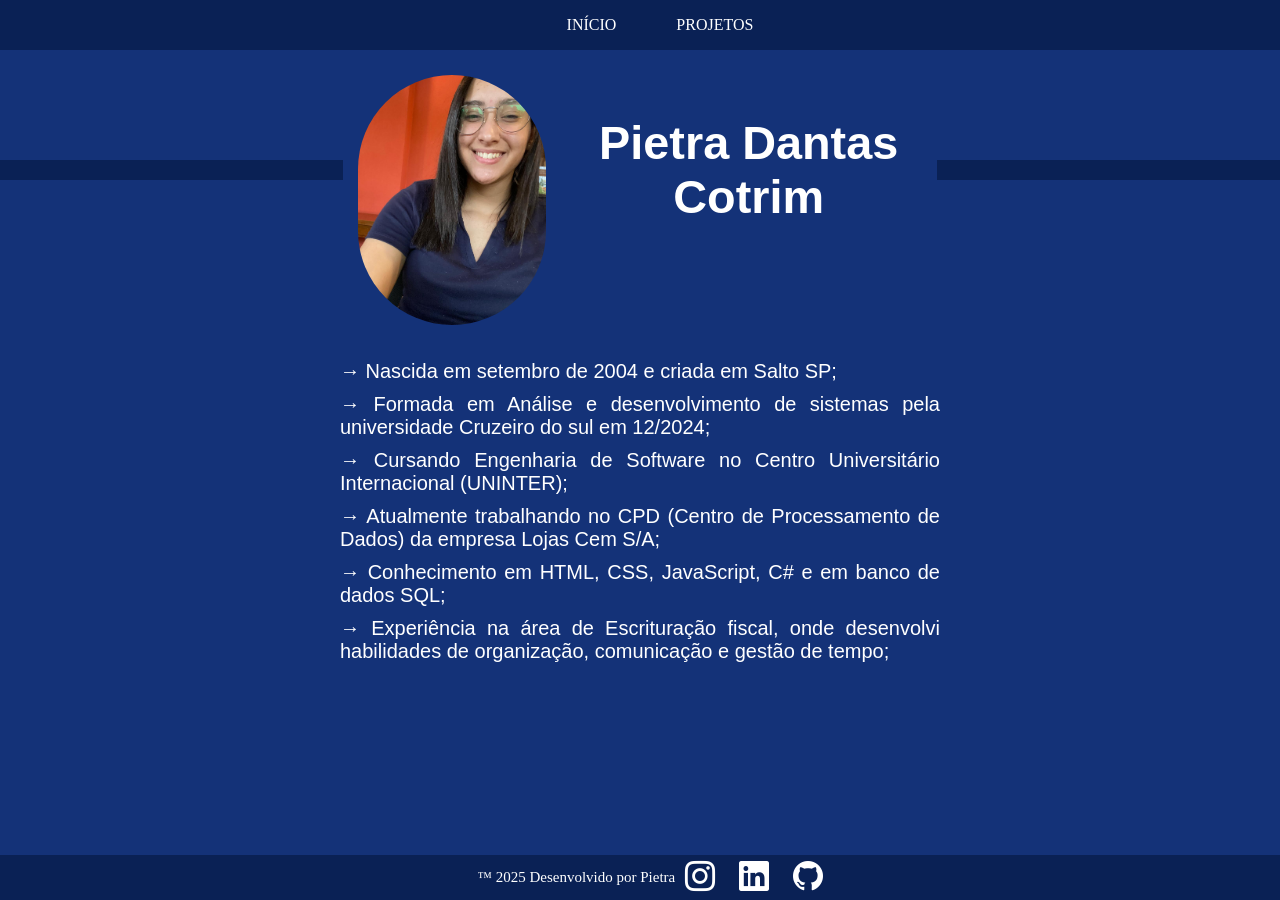
<file: index.html>
﻿<!DOCTYPE html>
<html lang="pt-br" xmlns="http://www.w3.org/1999/xhtml">
<head>
    <meta charset="utf-8" />
    <meta name="author" content="Pietra" />
    <meta name="keywords" content="HTML 5, css e semantica" />
    <meta name ="description" content = "Programação html, Layout.">
    <meta name="viewport" content="width=device-width, initial-scale=1.0">
    <title>Portfólio Pietra Cotrim</title>
    <link rel="stylesheet" href="CSS/estilo.css" />
    <link rel="stylesheet" href="https://cdn.jsdelivr.net/npm/bootstrap-icons@1.11.3/font/bootstrap-icons.css">
</head>
<body>
    <div class="menu">
        <nav>
            <ul>
                <li><a href="index.html"> INÍCIO </a></li>    
                <li><a href="Projetos.html"> PROJETOS </a></li>
            </ul>
        </nav>
    </div>
    <div class="principal">
        <div class="quadrado"></div>
        <img src="Imagens/eu.jpg" class="foto" />
        <h3> Pietra Dantas Cotrim</h3>
        <div class="quadrado"></div>
    </div>

	<div class="dados">
		<ul>
			<li> → Nascida em setembro de 2004 e criada em Salto SP; </li>
			<li> → Formada em  Análise e desenvolvimento de sistemas pela universidade Cruzeiro  do sul em 12/2024; </li>
			<li> → Cursando Engenharia de Software no Centro Universitário Internacional (UNINTER); </li>
            <li> → Atualmente trabalhando no CPD (Centro de Processamento de Dados) da empresa Lojas Cem S/A; </li>
			<li> → Conhecimento em HTML, CSS, JavaScript, C# e em banco de dados SQL;</li>
			<li class="ultima-linha"> → Experiência na área de Escrituração fiscal, onde desenvolvi habilidades de organização, comunicação e gestão de tempo; </li>
		</ul>
	</div>
    </div>
	  <footer>
        <p>&trade; 2025 Desenvolvido por Pietra</p>
         <div class="RedesSociais">
        <a href="https://www.instagram.com/pi_dantas/" target="_blank"><i class="bi bi-instagram"></i></a>
        <a href="https://www.linkedin.com/in/pietra-dantas/" target="_blank"><i class="bi bi-linkedin"></i></a>
        <a href="https://github.com/PietraCotrim" target="_blank"><i class="bi bi-github"></i></a>  
    </div>
    </footer>

</body>
</html>
</file>
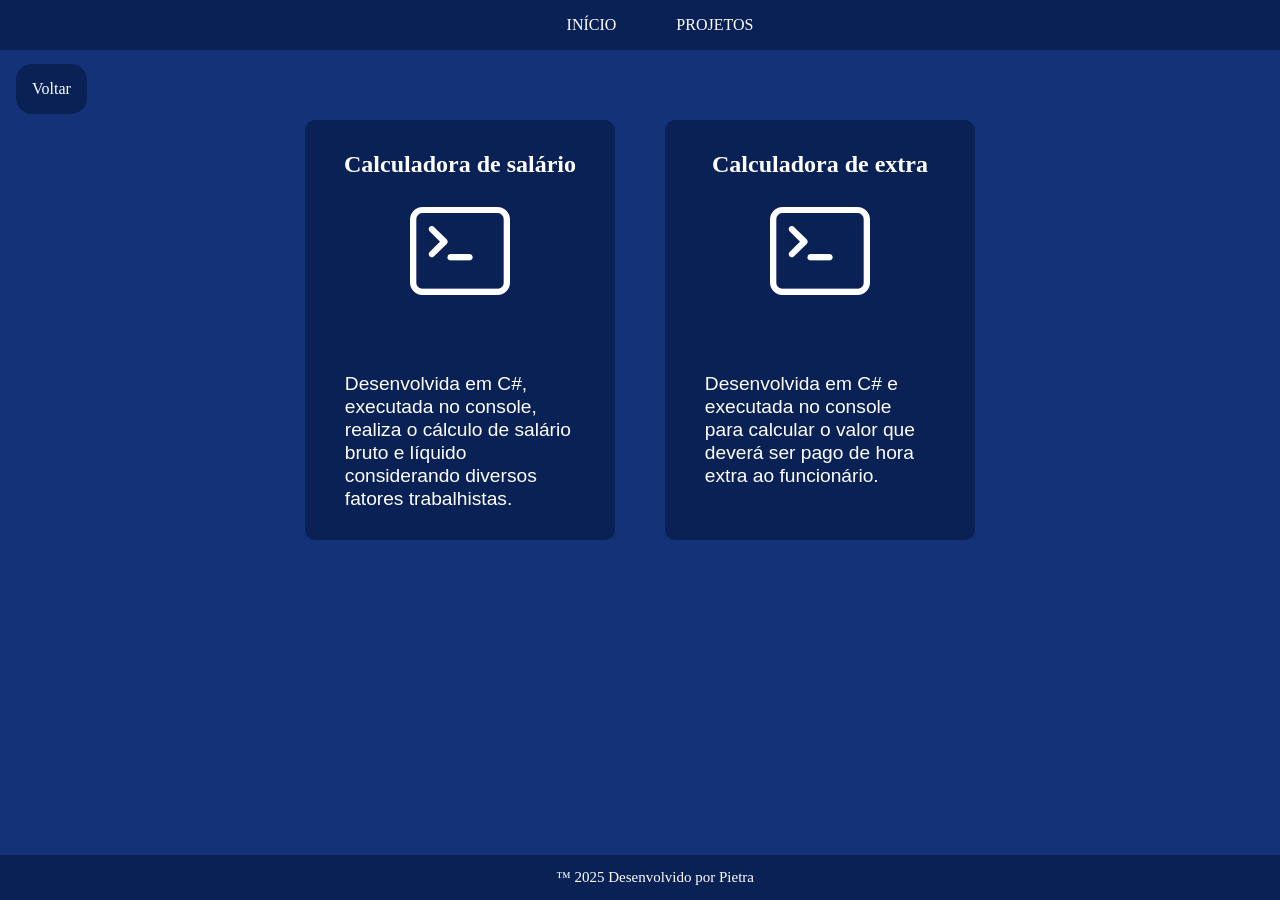
<file: CsharpProjetos.html>
<!DOCTYPE html>
<html lang="pt-br" xmlns="http://www.w3.org/1999/xhtml">
<head>
    <meta charset="utf-8" />
    <meta name="author" content="Pietra" />
    <meta name="keywords" content="HTML 5, CSS e semântica" />
    <meta name="description" content="Programação HTML, layout.">
    <meta name="viewport" content="width=device-width, initial-scale=1.0">
    <title>Portfólio Pietra Cotrim</title>
    <link rel="stylesheet" href="CSS/estilo.css" />
    <link rel="stylesheet" href="https://cdn.jsdelivr.net/npm/bootstrap-icons@1.11.3/font/bootstrap-icons.css">
</head>
<body>
    <div class="menu">
        <nav>
            <ul>
                <li><a href="index.html"> INÍCIO </a></li>
                <li><a href="Projetos.html"> PROJETOS </a></li>
            </ul>
        </nav>
    </div>

    <a class="btn-voltar" href="Projetos.html">Voltar</a>

    <div class="ProjetosPrincipal">
        <div class="Projetos">  
            <a href="https://github.com/PietraCotrim/CalculadoraDeSalarioCSharp" target="_blank">
                <h2>Calculadora de salário</h2>
                <i class="bi bi-terminal"></i>
                <p>
                    Desenvolvida em C#, executada no console,
                    realiza o cálculo de salário bruto e líquido
                    considerando diversos fatores trabalhistas.
                </p>
            </a>
        </div>

        <div class="Projetos">  
            <a href="https://github.com/PietraCotrim/CalculadoraDeExtra" target="_blank">
                <h2>Calculadora de extra</h2>
                <i class="bi bi-terminal"></i>
                <p>
                    Desenvolvida em C# e executada no console para calcular
                    o valor que deverá ser pago de hora extra ao funcionário.
                </p>
            </a>
        </div>
    </div>

    <footer>
        <p>&trade; 2025 Desenvolvido por Pietra</p>
    </footer>

</body>
</html>
</file>
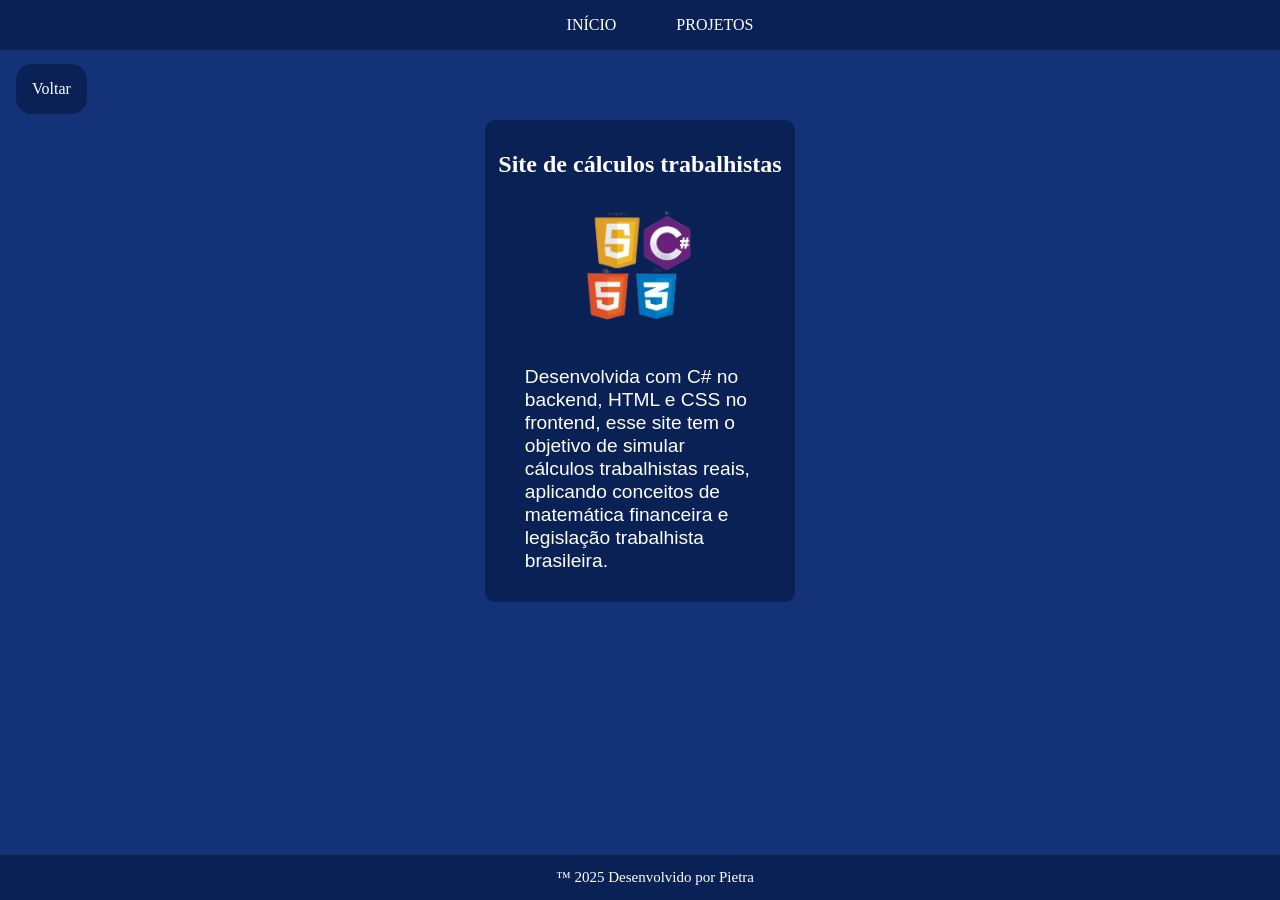
<file: FullstackProjetos.html>
<!DOCTYPE html>
<html lang="pt-br" xmlns="http://www.w3.org/1999/xhtml">
<head>
    <meta charset="utf-8" />
    <meta name="author" content="Pietra" />
    <meta name="keywords" content="HTML 5, css e semantica" />
    <meta name ="description" content = "Programação html, Layout.">
    <meta name="viewport" content="width=device-width, initial-scale=1.0">
    <title>Portfólio Pietra Cotrim</title>
    <link rel="stylesheet" href="CSS/estilo.css" />
    <link rel="stylesheet" href="https://cdn.jsdelivr.net/npm/bootstrap-icons@1.11.3/font/bootstrap-icons.css">
</head>
<body>
    <div class="menu">
        <nav>
            <ul>
                <li><a href="index.html"> INÍCIO </a></li>
                <li><a href="Projetos.html"> PROJETOS </a></li>
            </ul>
        </nav>
    </div>

    <a class="btn-voltar" href="Projetos.html">Voltar</a>
    
    <div class="ProjetosPrincipal">
        <div class="Projetos">  
            <a href="https://pi-calculos-trabalhistas.onrender.com" target="_blank">
                <h2>Site de cálculos trabalhistas</h2>
                <img src="Imagens/fullstackLogo.png">
                <p>Desenvolvida com C# no backend, HTML e CSS no frontend, esse site tem o objetivo de simular cálculos trabalhistas reais, aplicando conceitos de matemática financeira e legislação trabalhista brasileira.</p>
                
            </a>
             
        </div>
    </div>
	  <footer>
        <p>&trade; 2025 Desenvolvido por Pietra</p>
    </footer>

</body>
</html>
</file>
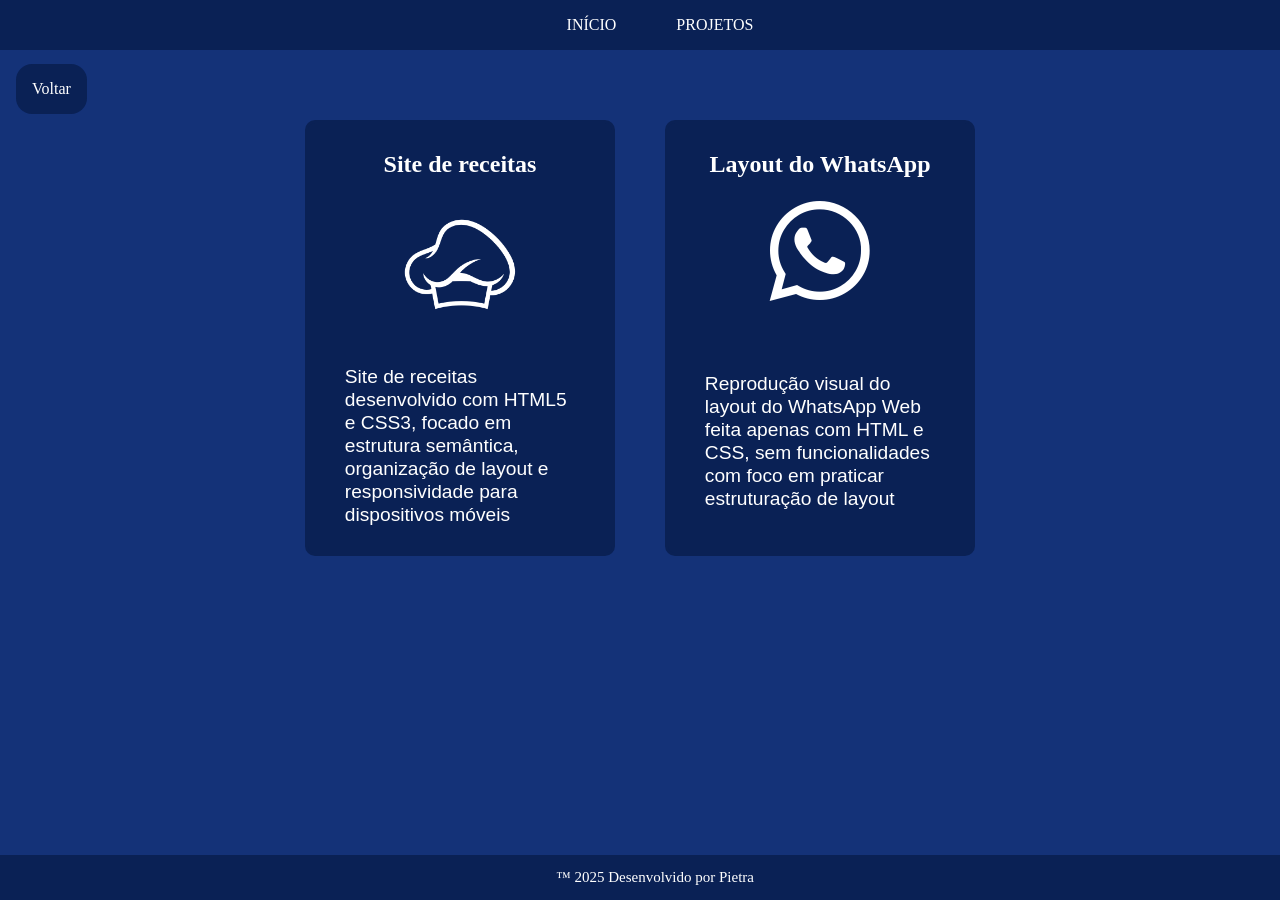
<file: HtmlProjetos.html>
<!DOCTYPE html>
<html lang="pt-br" xmlns="http://www.w3.org/1999/xhtml">
<head>
    <meta charset="utf-8" />
    <meta name="author" content="Pietra" />
    <meta name="keywords" content="HTML 5, css e semantica" />
    <meta name ="description" content = "Programação html, Layout.">
    <meta name="viewport" content="width=device-width, initial-scale=1.0">
    <title>Portfólio Pietra Cotrim</title>
    <link rel="stylesheet" href="CSS/estilo.css" />
    <link rel="stylesheet" href="https://cdn.jsdelivr.net/npm/bootstrap-icons@1.11.3/font/bootstrap-icons.css">
</head>
<body>
    <div class="menu">
        <nav>
            <ul>
                <li><a href="index.html"> INÍCIO </a></li>
                <li><a href="Projetos.html"> PROJETOS </a></li>
            </ul>
        </nav>
    </div>
    <a class="btn-voltar" href="Projetos.html">Voltar</a>
    <div class="ProjetosPrincipal">
    <div class="Projetos">  
        <a href="https://pietracotrim.github.io/SiteDeReceitas/" target="_blank">
            <h2>Site de receitas</h2>
            <img src="Imagens/chapeu.png">
            <p>Site de receitas desenvolvido com HTML5 e CSS3, focado em estrutura semântica, organização de layout e responsividade para dispositivos móveis</p>
        </a>
    </div>
    <div class="Projetos">  
        <a href="https://pietracotrim.github.io/WhatsappWeb/" target="_blank">
            <h2>Layout do WhatsApp</h2>
            <i class="bi bi-whatsapp"></i>
            <p>Reprodução visual do layout do WhatsApp Web feita apenas com HTML e CSS, sem funcionalidades com foco em praticar estruturação de layout</p>
        </a>
    </div>
    </div>
    </div>
	  <footer>
        <p>&trade; 2025 Desenvolvido por Pietra</p>
    </footer>

</body>
</html>
</file>
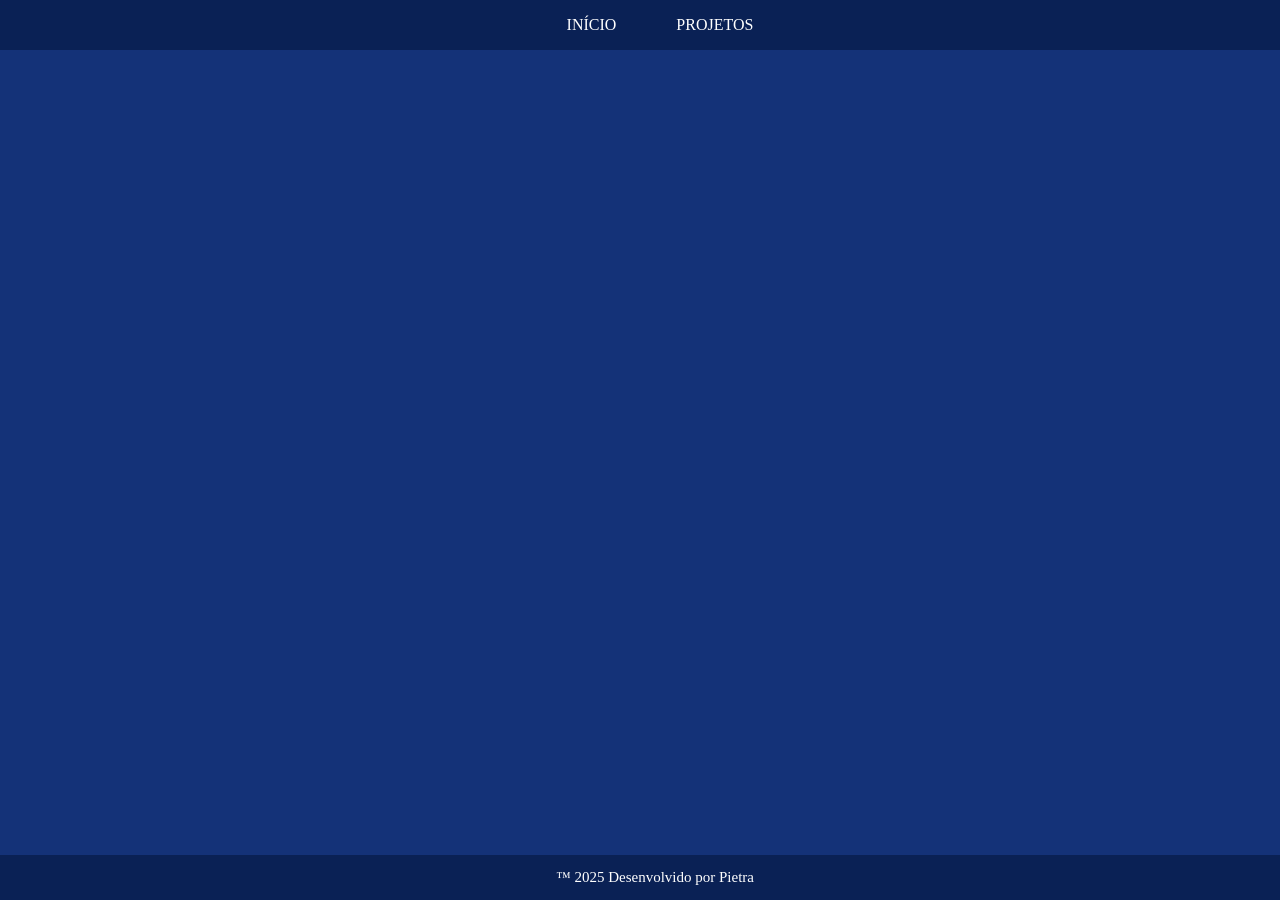
<file: JavascriptProjetos.html>
<!DOCTYPE html>
<html lang="pt-br" xmlns="http://www.w3.org/1999/xhtml">
<head>
    <meta charset="utf-8" />
    <meta name="author" content="Pietra" />
    <meta name="keywords" content="HTML 5, css e semantica" />
    <meta name ="description" content = "Programação html, Layout.">
    <meta name="viewport" content="width=device-width, initial-scale=1.0">
    <title>Portfólio Pietra Cotrim</title>
    <link rel="stylesheet" href="CSS/estilo.css" />
    <link rel="stylesheet" href="https://cdn.jsdelivr.net/npm/bootstrap-icons@1.11.3/font/bootstrap-icons.css">
</head>
<body>
    <div class="menu">
        <nav>
            <ul>
                <li><a href="index.html"> INÍCIO </a></li>
                <li><a href="Projetos.html"> PROJETOS </a></li>
            </ul>
        </nav>
    </div>
	  <footer>
        <p>&trade; 2025 Desenvolvido por Pietra</p>
    </footer>

</body>
</html>
</file>
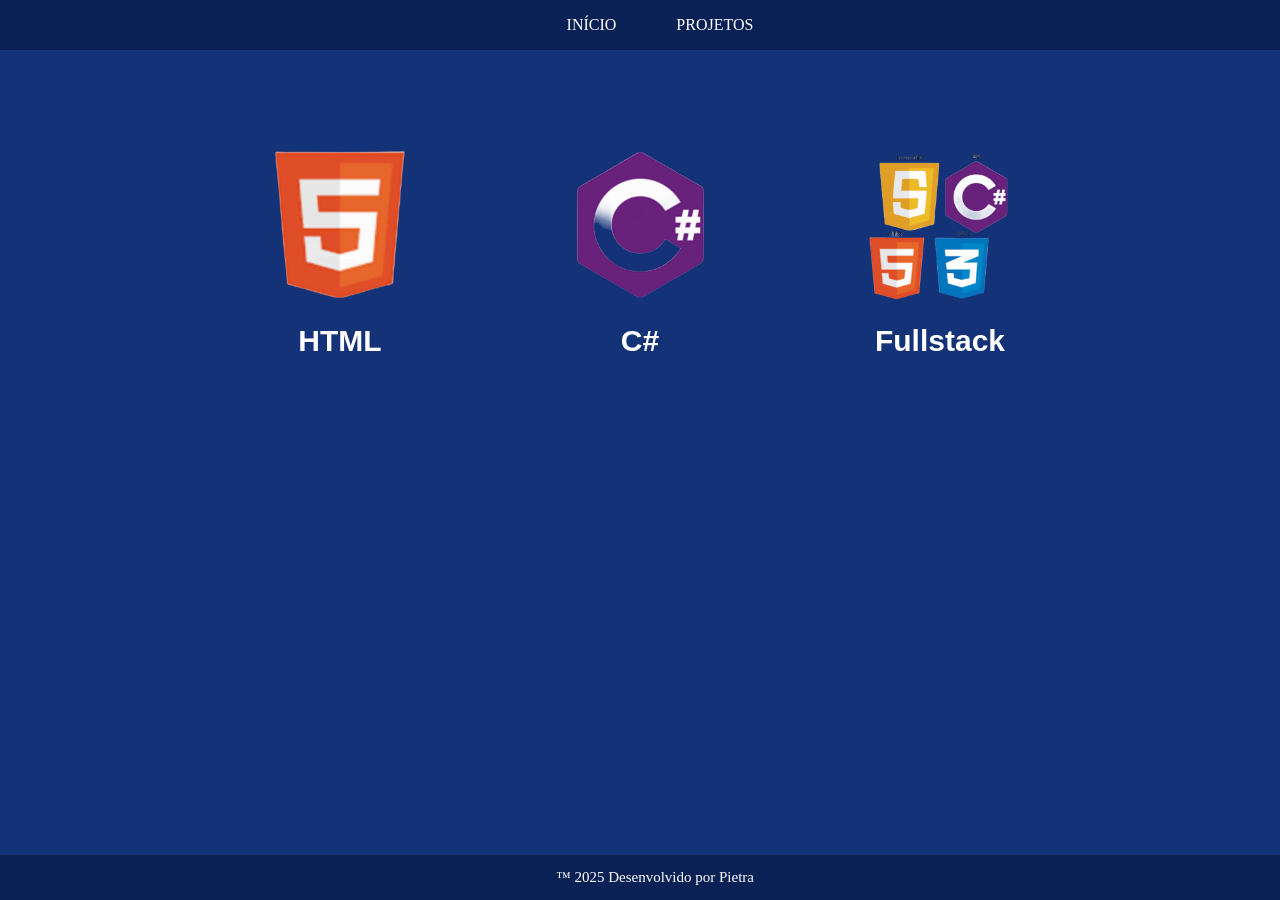
<file: Projetos.html>
﻿<!DOCTYPE html>
<html lang="pt-br" xmlns="http://www.w3.org/1999/xhtml">
<head>
    <meta charset="utf-8" />
    <meta name="author" content="Pietra" />
    <meta name="keywords" content="HTML 5, css e semantica" />
    <meta name ="description" content = "Programação html, Layout.">
    <meta name="viewport" content="width=device-width, initial-scale=1.0">
    <title>Portfólio Pietra Cotrim</title>
    <link rel="stylesheet" href="CSS/estilo.css" />
    <link rel="stylesheet" href="https://cdn.jsdelivr.net/npm/bootstrap-icons@1.11.3/font/bootstrap-icons.css">
</head>
<body>
    <div class="menu">
        <nav>
            <ul>
                <li><a href="index.html"> INÍCIO </a></li>
                <li><a href="Projetos.html"> PROJETOS </a></li>
            </ul>
        </nav>
    </div>
    <div class="linguagens">
        <a href="HtmlProjetos.html">
            <img src="Imagens/htmlLogo.png">
            <H1>HTML</H1>
        </a>

        <a href="CsharpProjetos.html">
            <img src="Imagens/csharpLogo.png">
            <H1>C#</H1>
        </a>
        
        <a href="FullstackProjetos.html">
            <img src="Imagens/fullstackLogo.png">
            <H1>Fullstack</H1>
        </a>
      
    </div>
     <footer>
        <p>&trade; 2025 Desenvolvido por Pietra</p>
    </footer>
</body>
</html>
</file>
<file: CSS/estilo.css>
﻿body {
	display: flex;
    flex-direction: column; 
    align-items: center;    
    margin: 0;             
    background: rgb(20, 50, 120);
}

.menu{
    position:fixed;
    width:100%;
    height:50px;
    background-color:rgb(10, 33, 85);
    color:white;
    margin-top: 0px;
}

.menu ul{
    display:flex;
    list-style:none;
    height:100%;
    align-items:center;
    justify-content:center;
    color:white;
	gap:30px;	
}

.menu a{
    text-decoration:none;
	color:white;
	transition: background 0.3s;
	border-radius:3px;
	padding: 8px 15px;
}

.menu a:hover{
	background-color:grey;
}

.principal {
    display:flex;
    align-items:center;
    font-family:Arial, Helvetica, sans-serif;
    font-size:40px;
    text-align:center;
    color:white;
   
}

.quadrado{
    background-color:rgb(10, 33, 85);
    width:500px;
    height:20px;
}

.foto {
    margin-top: 60px;
    padding: 15px 15px;
    width: 220px;
    height: 250px;
    border-radius: 180px;
}

.dados {
    max-width: 800px;      
    text-align: center;
    color: white;    
}

.dados ul {
    list-style: none;
    font-family: Arial, Helvetica, sans-serif;
    font-size: 20px;
    padding: 0;
}

.dados li {
    margin: 10px 0;
    text-align: justify;
    max-width:600px;
}

.dados li.ultima-linha{
    margin-bottom: 4rem;

}

.RedesSociais{
    display: inline-block;   
}

.RedesSociais i{
    font-size: 30px;
    color: white;
    padding:10px;
    transition: transform 0.3s ease;
    display: inline-block;
}

.RedesSociais i:hover{
    transform: scale(1.2);
}

footer {
    display: flex;
    justify-content: center; 
    align-items: center; 
    background: rgb(10, 33, 85);
    color: white;
    padding: 15px;
    height: 15px;
    width: 100%;
    font-size: 15px;
    position: fixed;
    bottom: 0;
    left: 0;
}

.linguagens{
    display:flex;
    flex-wrap: wrap;
    padding-top:150px;
    gap: 150px;
}

.linguagens a{
    text-decoration: none;
}

.linguagens a h1{
    font-family:Arial, Helvetica, sans-serif;
    font-size: 30px;
    text-align: center;
    color:white;

}

.linguagens img{
    width: 150px;
    height: 150px;
    transition: transform 0.3s ease;
    display: inline-block;    
}

.linguagens a:hover img {
    transform: scale(1.1);
}

.btn-voltar{
    position: fixed;
    top: 4rem;
    left: 1rem;
    background-color: rgb(10, 33, 85);
    padding: 1rem;
    border-radius: 1rem;
    color:white;
    font-size: 1rem;
    text-decoration: none;
}

.ProjetosPrincipal{
    display: flex;
    flex-wrap: wrap;
    gap: 50px;
    justify-content: center;
}

.Projetos{
    margin-top: 120px;
    border:solid;
    border-radius:10px;
    border-color: rgb(10, 33, 85);
    padding: 8px;
    background-color: rgb(10, 33, 85);
    max-width: 18rem;
    
}

.Projetos p{
    font-family: Arial, Helvetica, sans-serif;
    font-size: 1.2rem;
    color: white;
    line-height: 1.2;
    text-align: left;
    max-width: 80%; 
}

.Projetos a {
    display: flex;
    flex-direction: column;
    align-items: center;
    text-decoration: none;

}

.Projetos a .bi {
    font-size: 100px;
    color: rgb(255, 255, 255);
    transition: transform 0.3s ease;
    display: inline-block;
    margin-bottom: 2.5rem;
}

.Projetos a:hover .bi {
    transform: scale(1.1);
}

.Projetos h2
{
    color:white;
}

.Projetos img{
    margin-bottom: 1rem;
    width: 7rem;
    height: 7rem;
    padding:10px;
    transition: transform 0.3s ease;
    display: inline-block;
}

.Projetos img:hover{
    transform: scale(1.2);
}


@media (max-width: 768px) {

.menu ul{ 
    padding:0%;
}
.principal{
    justify-content: center;
    width: 100%;
}

.principal h3{
    font-size: 2rem;
}

.foto{
    width: 10rem;
    height:10rem;
}

.dados{
    width: 80%;
}

.RedesSociais i{
    font-size: 1rem;
}

.linguagens{
    margin-top: 5rem;
    margin-bottom: 5rem;
    justify-content: center;
    gap: 5rem;
    padding: 1rem;
}

.btn-voltar{
    position: static;
    margin: 5rem 0rem 0rem 1rem; 
    align-self: flex-start;
}

.dados li.ultima-linha{
    margin-bottom: 5rem;

}

.ProjetosPrincipal{
       margin-bottom: 5rem;
}

.Projetos{
    display: flex;
    flex-wrap: wrap;
    margin-top:1rem;
    padding: 0%;
    max-width: 80%;
}

.Projetos p{
    font-size: 1rem;
    text-align: left;
    max-width: 80%; 
}


footer{
    display:flex;
    flex-direction: column;
    height:3rem ;
    padding:1rem 0rem 0rem 0rem ;
    
}
footer p{
    margin: 0%;
}

}
</file>
